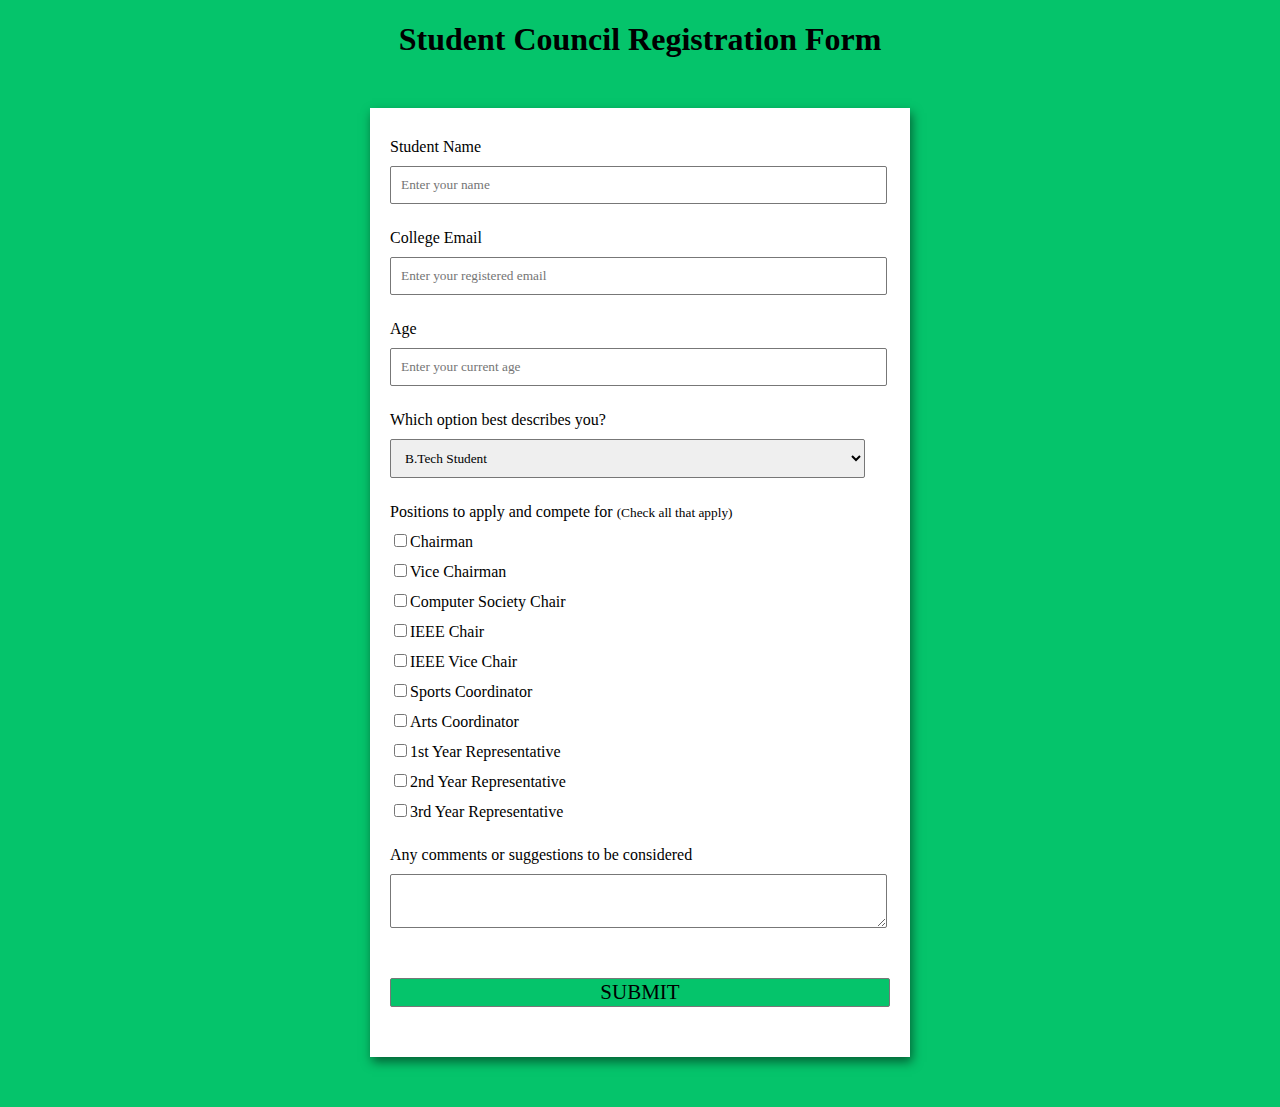
<file: index.html>
<!DOCTYPE html>
<html lang="en">
 
<head>
    <meta charset="UTF-8">
    <meta http-equiv="X-UA-Compatible"
          content="IE=edge">
    <meta name="viewport"
          content="width=device-width, initial-scale=1.0">
    <title>
        College Student Council
    </title>
    <link rel="stylesheet" href="styles.css">
</head>
 
<body>
    <h1>Student Council Registration Form</h1>
 
    <!-- Create Form -->
    <form id="form">
 
        <!-- Details -->
        <div class="form-control">
            <label for="name" id="label-name">
                Student Name
            </label>
 
            <!-- Input Type Text -->
            <input type="text" id="name"
                   placeholder="Enter your name" />
        </div>
 
        <div class="form-control">
            <label for="email" id="label-email">
                College Email
            </label>
 
            <!-- Input Type Email-->
            <input type="email" id="email"
                   placeholder="Enter your registered email" />
        </div>
 
        <div class="form-control">
            <label for="age" id="label-age">
                Age
            </label>
 
            <!-- Input Type Text -->
            <input type="text" id="age"
                   placeholder="Enter your current age" />
        </div>
 
        <div class="form-control">
            <label for="role" id="label-role">
                Which option best describes you?
            </label>
 
            <!-- Dropdown options -->
            <select name="role" id="role">
                <option value="student">B.Tech Student</option>
                <option value="intern">Intern</option>
                <option value="M.Tech">
                    M.Tech Student
                </option>
                <option value="other">Other</option>
            </select>
        </div>
 
        <div class="form-control">
            <label>Positions to apply and compete for 
                <small>(Check all that apply)</small>
            </label>
            <!-- Input Type Checkbox -->
            <label for="inp-1">
                <input type="checkbox" name="inp">Chairman
                  </input>
              </label>
            <label for="inp-2">
                <input type="checkbox" name="inp">Vice Chairman
                  </input>
            </label>
            <label for="inp-3">
                <input type="checkbox" name="inp">Computer Society Chair
                  </input>
            </label>
            <label for="inp-4">
                <input type="checkbox" name="inp">IEEE Chair
                  </input>
            </label>
            <label for="inp-5">
                <input type="checkbox" name="inp">IEEE Vice Chair
                  </input>
            </label>
            <label for="inp-6">
                <input type="checkbox" name="inp">Sports Coordinator
                  </input>
            </label>
            <label for="inp-7">
                <input type="checkbox" name="inp">Arts Coordinator
                  </input>
            </label>
            <label for="inp-7">
                <input type="checkbox" name="inp">1st Year Representative
                  </input>
            </label>
            <label for="inp-7">
                <input type="checkbox" name="inp">2nd Year Representative
                  </input>
            </label>
            <label for="inp-7">
                <input type="checkbox" name="inp">3rd Year Representative
                  </input>
            </label>
        </div>
 
        <div class="form-control">
            <label for="comment">
                Any comments or suggestions to be considered
            </label>
 
            <!-- multi-line text input control -->
            <textarea name="comment" id="comment"
                      placeholder="Enter your valuable feedback">
            </textarea>
        </div>
 
        <!-- Multi-line Text Input Control -->
        <button type="submit" value="submit">
            SUBMIT
        </button>
    </form>
    <!-- <script>
        document.getElementById('form').addEventListener('submit', function(event) {
            event.preventDefault(); // Prevent the default form submission
            
            // Display success message
            alert('Form submitted successfully!');
            
            // Reload the page after clicking "OK" in the alert
            location.reload();
        });
    </script> -->
    <script src="script.js"></script>
</body>
 
</html>
</file>
<file: styles.css>
/* Styling the Body element 
i.e. Color, Font, Alignment */
body {
    background-color: #05c46b;
    font-family: Verdana;
    text-align: center;
}

/* Styling the Form (Color, Padding, Shadow) */
form {
    background-color: #fff;
    max-width: 500px;
    margin: 50px auto;
    padding: 30px 20px;
    box-shadow: 2px 5px 10px rgba(0, 0, 0, 0.5);
}

/* Styling form-control Class */
.form-control {
    text-align: left;
    margin-bottom: 25px;
}

/* Styling form-control Label */
.form-control label {
    display: block;
    margin-bottom: 10px;
}

/* Styling form-control input, 
select, textarea */
.form-control input,
.form-control select,
.form-control textarea {
    border: 1px solid #777;
    border-radius: 2px;
    font-family: inherit;
    padding: 10px;
    display: block;
    width: 95%;
}

/* Styling form-control Radio 
button and Checkbox */
.form-control input[type="checkbox"] {
    display: inline-block;
    width: auto;
}

/* Styling Button */
button {
    background-color: #05c46b;
    border: 1px solid #777;
    border-radius: 2px;
    font-family: inherit;
    font-size: 21px;
    display: block;
    width: 100%;
    margin-top: 50px;
    margin-bottom: 20px;
}
</file>
